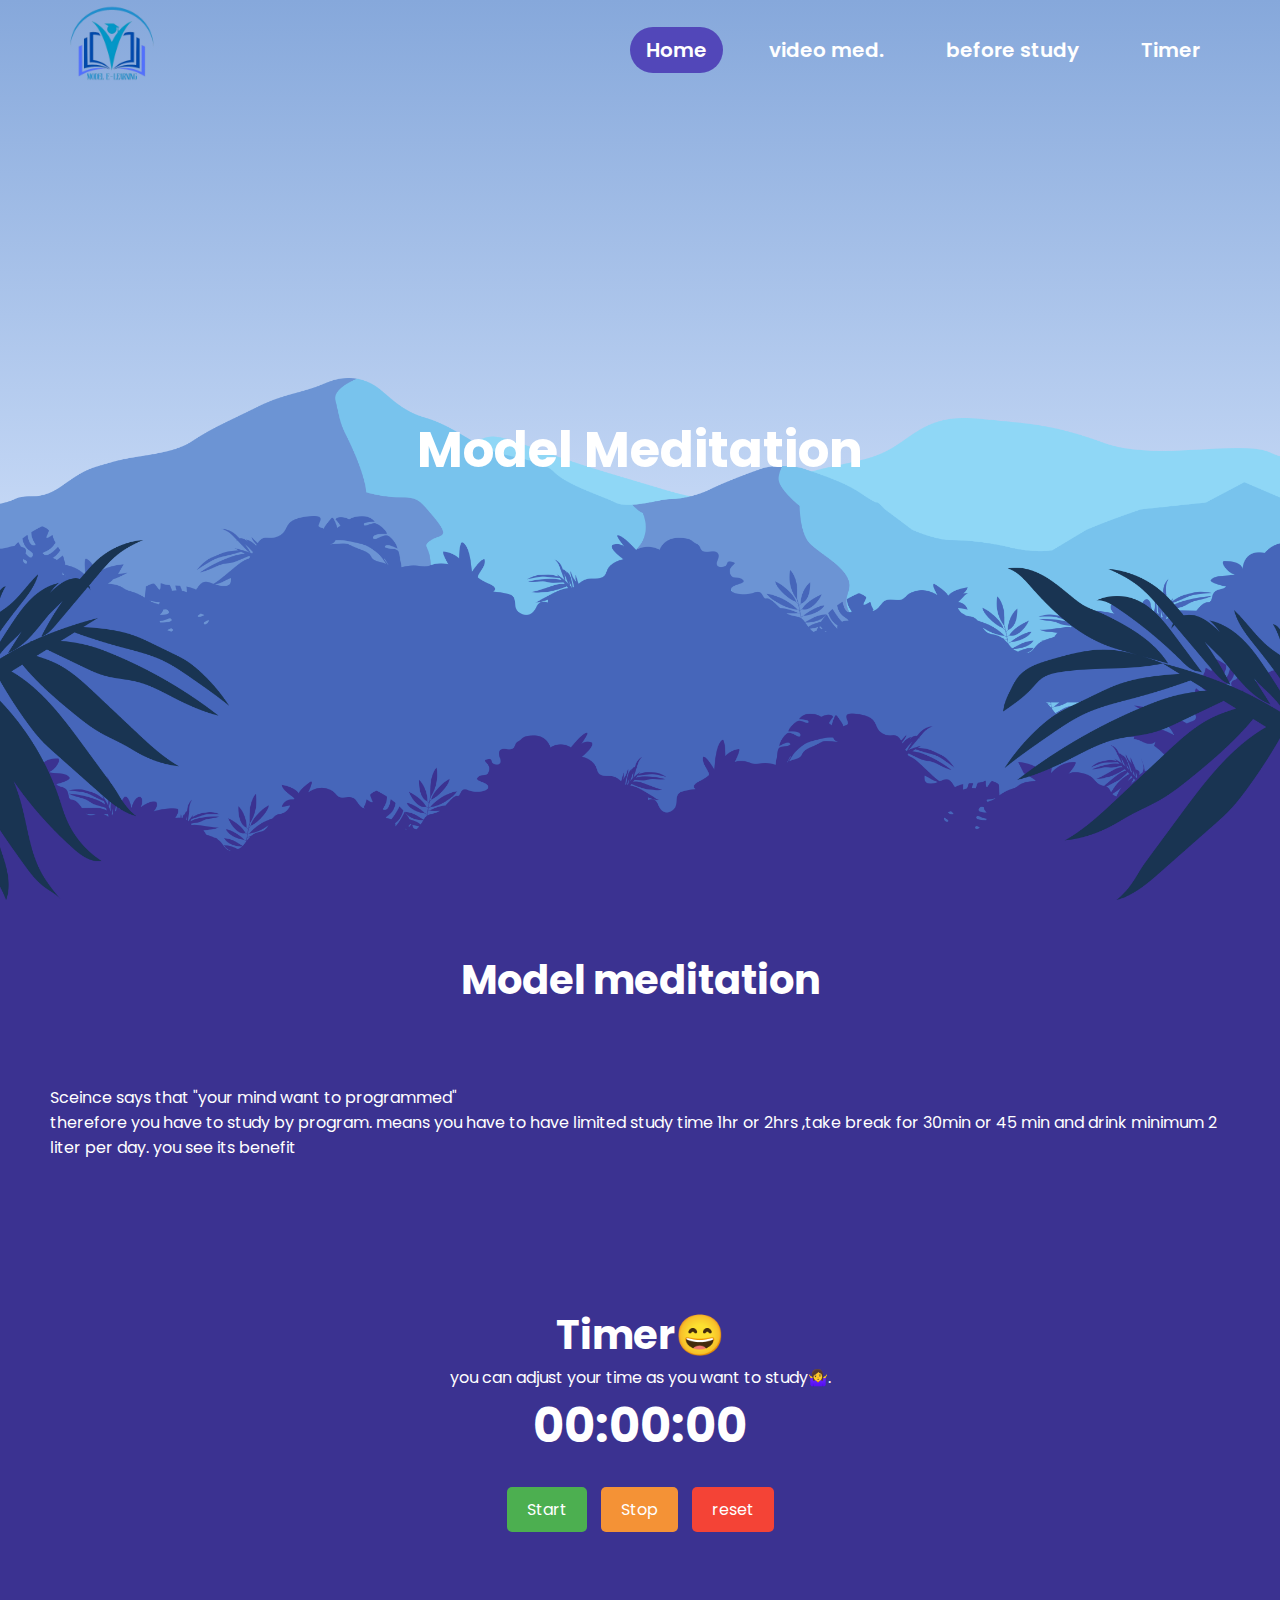
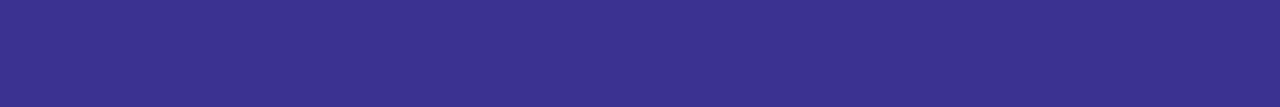
<file: medit.html>
<!DOCTYPE html>
<html lang="en">
<head>
    <meta charset="UTF-8">
    <meta name="viewport" content="width=device-width, initial-scale=1.0">
    <title>Model E-school| meditation</title>
    <link rel="icon" href="./assets/images/white-logo.png" type="image/png">

    <link rel="stylesheet" href="./meditation/style.css">
</head>
<body>

    <header>
        <a href="index.html"> <img src="./meditation/white-logo.png" alt="Logo" class="logo"></a>
        <nav>
            <a href="#" class="active">Home</a>
            <a href="meditation.html">video med.</a>
            <a href="bf.html">before study</a>
            <a href="#">Timer</a>
        </nav>
    </header>

    <section class="home">
        <img src="./meditation/assets/mount2.png" class="mount2">
        <img src="./meditation/assets/mount1.png" class="mount1">
        <img src="./meditation/assets/bush2.png" class="bush2">

        <h1 class="title">Model Meditation</h1>

        <img src="./meditation/assets/bush1.png" class="bush1">
        <img src="./meditation/assets/leaf2.png" class="leaf2">
        <img src="./meditation/assets/leaf1.png" class="leaf1">
    </section>

    <section class="about">
        <center><h1>Model meditation</h1></center>
        <br>
        <br>
        <br>
          <p>Sceince says that "your mind want to programmed"<br> therefore you have to study by program. means you have to have limited study time 1hr or 2hrs ,take break  for 30min or 45 min and drink minimum 2 liter per day. you see its benefit</p>   
        <br>
        <div class="content">
            <h1>Timer😄</h1>
            <p>you can adjust your time as you want to study🤷‍♀️.</p>
            <div class="timer-container">
                <h1 id="timer">00:00:00</h1>
                <button id="startBtn">Start</button>
                <button id="stopBtn">Stop</button>
                <button id="resetBtn">reset</button>
        
            
        </div>
    </section>

    <script src="./meditation/script.js"></script>

</body>
</html>
</file>
<file: meditation/style.css>
@import url('https://fonts.googleapis.com/css2?family=Poppins:wght@400;600;700&display=swap');

* {
    margin: 0;
    padding: 0;
    box-sizing: border-box;
    font-family: 'Poppins', sans-serif;
}


.logo {
    width: 100px;
    height: 100px;
} /* Adjust the size of the logo as needed */


header {
    display: flex;
    justify-content: space-between;
    align-items: center;
    height: 100px;
    padding: 0 5%;
    position: absolute;
    width: 100%;
    z-index: 100;
}
header h1 {
    font-size: 10px;
    color: white;
    text-shadow: #f58957
}
header nav {
    display: flex;
    gap: 30px;
}
header nav a {
    text-decoration: none;
    font-size: 20px;
    font-weight: 600;
    padding: 8px 16px;
    border-radius: 99px;
    transition: 0.3s;
    color: white;
}
header nav a.active {
    background: #5247B9;
}
header nav a:hover {
    background: #5247B9;
}
header nav:hover > a:not(:hover) {
    background: none;
}

.home {
    display: flex;
    height: 100dvh;
    background: linear-gradient(to top, #D2E2FB 30%, #86A8DB);
    position: relative;
    overflow: hidden;
}

.home img {
    position: absolute;
    bottom: 0;
    width: 100%;
    pointer-events: none;
}

.home .title {
    position: absolute;
    top: 50%;
    left: 50%;
    transform: translate(-50%, -50%);
    color: white;
    text-shadow: plum;
    font-size: 50px;
     
}

.about {
    padding: 50px;
    background: #3B3291;
    background-size: 45%;
    color: white;
    position: relative;
    z-index: 100;
}
.about h1 {
    font-size: 40px;
}

.content {
    position: relative;
    text-align: center;
    z-index: 1;
    padding: 20px;
    color: #ffff;
    max-width: 800px;
    margin: 100px auto; /* Added margin to avoid content being hidden under the header */
}
.timer-container {
    text-align: center;
}

#timer {
    font-size: 3em;
    margin-bottom: 20px;
}

button {
    font-size: 1em;
    padding: 10px 20px;
    margin: 5px;
    cursor: pointer;
}

#startBtn {
    background-color: #4CAF50;
    color: white;
    border: none;
    border-radius: 5px;
}

#stopBtn {
    background-color: #f49236;
    color: white;
    border: none;
    border-radius: 5px;
}

#resetBtn {
    background-color: #f44336;
    color: white;
    border: none;
    border-radius: 5px;
}
</file>
